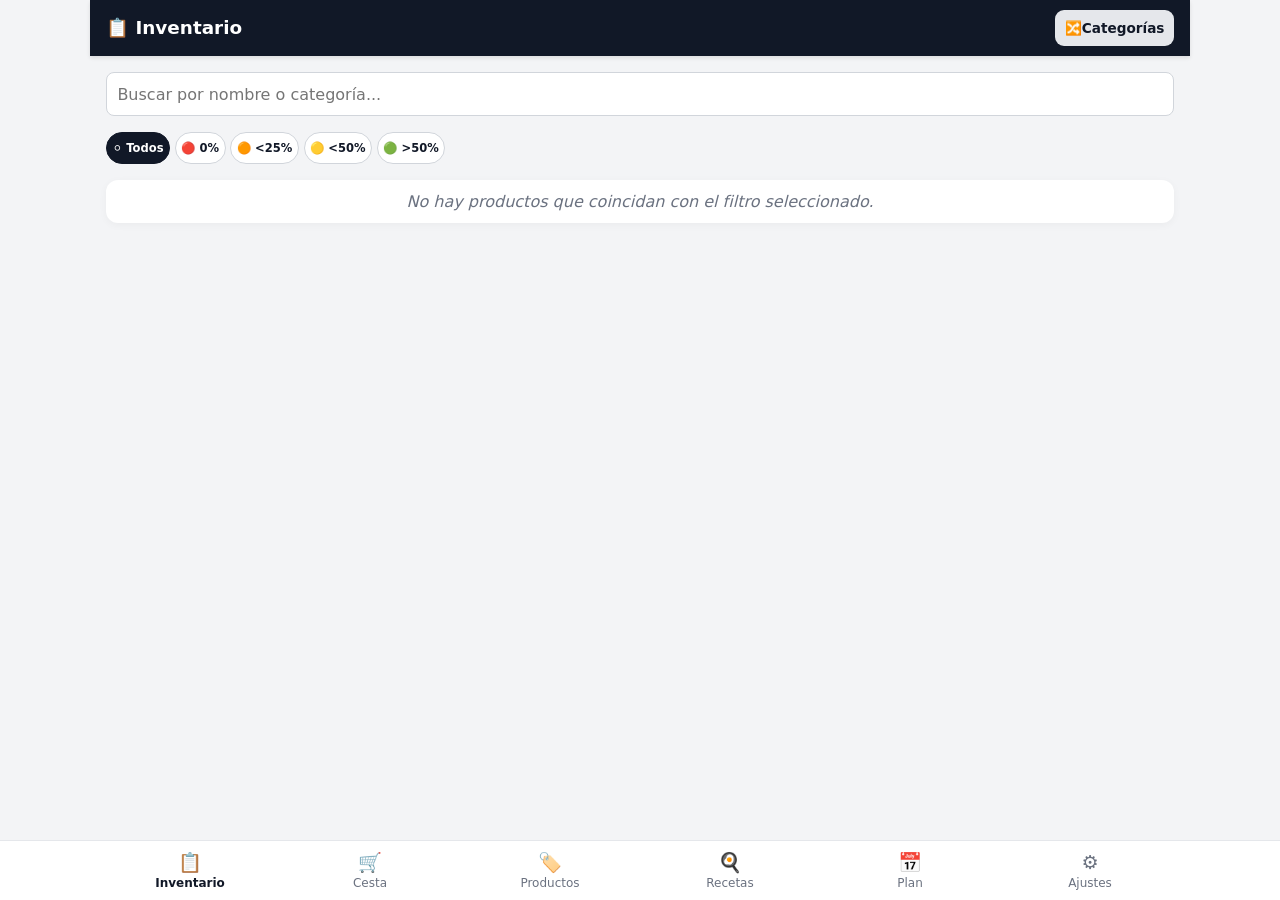
<file: index.html>
<!DOCTYPE html>
<html lang="es">
<head>
    <meta charset="UTF-8">
    <meta name="viewport" content="width=device-width, initial-scale=1.0, maximum-scale=1.0, user-scalable=no">
    <title>Control de Inventario Doméstico v2.1.2</title>
    <link rel="stylesheet" href="css/styles.css">
    <link rel="manifest" href="manifest.json">
    <meta name="theme-color" content="#111827">
    <meta name="apple-mobile-web-app-capable" content="yes">
    <meta name="apple-mobile-web-app-status-bar-style" content="black-translucent">
</head>
<body>

    <!-- ENCABEZADO SUPERIOR CONTEXTUAL UNIFICADO (v2.1.2) -->
    <header class="topbar">
        <div id="topbar-title" class="topbar-title">📋 Mi Inventario</div>
        <div id="topbar-actions" class="topbar-actions"></div>
    </header>

    <!-- BANNER FLOTANTE DE ACTUALIZACIÓN AUTOMÁTICA DE SERVICE WORKER -->
    <div id="sw-update-banner" class="sw-banner hidden">
        <span>🚀 Nueva versión v2.1.2 lista.</span>
        <button id="btn-sw-reload" class="btn btn-success small">Actualizar</button>
    </div>

    <!-- NOTIFICACIONES TOAST -->
    <div id="toast-container"></div>

    <main class="main-container">

        <!-- PESTAÑA 1: INVENTARIO -->
        <section id="tab-inventario" class="tab-content active">
            <div class="search-box">
                <input type="text" id="search-inventario" placeholder="Buscar por nombre o categoría...">
                <button type="button" id="clear-search-inventario" class="clear-search-btn hidden" title="Limpiar búsqueda">✕</button>
            </div>

            <div class="filter-chips-scroll">
                <div class="filter-chips">
                    <button class="chip active" data-filter="all">⚪ Todos</button>
                    <button class="chip chip-red" data-filter="red">🔴 0%</button>
                    <button class="chip chip-orange" data-filter="orange">🟠 &lt;25%</button>
                    <button class="chip chip-yellow" data-filter="yellow">🟡 &lt;50%</button>
                    <button class="chip chip-green" data-filter="green">🟢 &gt;50%</button>
                </div>
            </div>

            <div id="lista-inventario-container"></div>
        </section>

        <!-- PESTAÑA 2: CESTA DE LA COMPRA -->
        <section id="tab-compra" class="tab-content">
            <div class="bulk-actions-bar">
                <button id="btn-select-all" class="btn btn-secondary small">Marcar Todos</button>
                <button id="btn-deselect-all" class="btn btn-secondary small">Desmarcar Todos</button>
            </div>

            <div id="contenedor-compra"></div>

            <div class="cart-footer-action">
                <button id="btn-finish-purchase" class="btn btn-success full">Reponer Seleccionados</button>
            </div>
        </section>

        <!-- PESTAÑA 3: PRODUCTOS / CATÁLOGO -->
        <section id="tab-productos" class="tab-content">
            <div class="search-box">
                <input type="text" id="search-productos" placeholder="Buscar producto...">
                <button type="button" id="clear-search-productos" class="clear-search-btn hidden" title="Limpiar búsqueda">✕</button>
            </div>

            <div id="contenedor-productos"></div>
        </section>

        <!-- PESTAÑA 4: RECETAS -->
        <section id="tab-recetas" class="tab-content">
            <div id="contenedor-recetas"></div>
        </section>

        <!-- PESTAÑA 5: PLANIFICADOR -->
        <section id="tab-planificador" class="tab-content">
            <div id="contenedor-planificador"></div>
        </section>

        <!-- PESTAÑA 6: AJUSTES -->
        <section id="tab-ajustes" class="tab-content">
            <div class="section-header">
                <h2>Panel de Control y Respaldo</h2>
            </div>

            <div class="card">
                <h3>Apariencia</h3>
                <div class="setting-row">
                    <span>Modo Oscuro / Claro</span>
                    <button id="btn-toggle-darkmode" class="btn btn-secondary small">Alternar Tema 🌓</button>
                </div>
            </div>

            <!-- Configuración API Key Gemini con Enlace Directo -->
            <div class="card">
                <h3>Configuración IA (Gemini API)</h3>
                <p class="product-meta">
                    Clave requerida para traducciones e interpretación de recetas con IA.
                    <a href="https://aistudio.google.com/app/apikey" target="_blank" class="link-external">Obtener Key en Google AI Studio ↗</a>
                </p>
                <div class="form-row" style="margin-top: 0.5rem; display: flex; gap: 8px;">
                    <input type="password" id="input-gemini-key" placeholder="AIzaSy..." style="flex: 1; margin-top: 0;">
                    <button id="btn-save-gemini-key" class="btn btn-primary small">Guardar Key</button>
                </div>
            </div>

            <div class="card">
                <h3>Gestión de Pasillos / Categorías</h3>
                <p class="product-meta">Añade o elimina pasillos. Al borrar uno, sus productos pasarán a "Otros".</p>
                <div class="form-row" style="margin-top: 0.5rem;">
                    <input type="text" id="new-category-input" placeholder="Nombre del pasillo (ej. Frutería)">
                    <button id="btn-add-category" class="btn btn-primary">Añadir</button>
                </div>
                <div id="categories-list-container" class="categories-tags-grid" style="margin-top: 0.8rem;"></div>
            </div>

            <div class="card">
                <h3>Estadísticas Globales</h3>
                <div class="stats-grid">
                    <div class="stat-card">
                        <span class="stat-label">Total Productos</span>
                        <span id="stat-total-prod" class="stat-value">0</span>
                    </div>
                    <div class="stat-card">
                        <span class="stat-label">Bajo Mínimos</span>
                        <span id="stat-low-stock" class="stat-value">0</span>
                    </div>
                    <div class="stat-card">
                        <span class="stat-label">Cobertura</span>
                        <span id="stat-coverage" class="stat-value">0%</span>
                    </div>
                    <div class="stat-card">
                        <span class="stat-label">Cat. Principal</span>
                        <span id="stat-top-cat" class="stat-value">-</span>
                    </div>
                </div>
            </div>

            <div class="card">
                <h3>Copia de Seguridad</h3>
                <p class="product-meta">Exporta tus datos con fecha y versión o restaura un respaldo previo.</p>
                <div class="backup-actions-vertical">
                    <button id="btn-export-backup" class="btn btn-primary full">Exportar Copia (.json)</button>
                    <label for="file-import-backup" class="btn btn-secondary full btn-import-label">
                        Importar Copia
                        <input type="file" id="file-import-backup" accept=".json" style="display: none;">
                    </label>
                </div>
            </div>

            <div class="app-version-footer">
                Versión de la app: v2.1.2
            </div>
        </section>

    </main>

    <!-- MODO SUPERMERCADO COMPACTO -->
    <div id="compact-mode-overlay" class="compact-overlay hidden">
        <div class="compact-overlay-header">
            <h2>🛒 Lista Compacta (Supermercado)</h2>
            <button id="btn-exit-compact" class="btn btn-danger small">Salir ✕</button>
        </div>
        <div id="compact-overlay-body" class="compact-overlay-body"></div>
    </div>

    <!-- MODAL DE SELECCIÓN Y RECETAFORGE (v2.1.2 - Botones en Paralelo y UI Optimizada) -->
    <div id="receta-forge-modal" class="modal hidden">
        <div class="modal-box" style="max-width: 680px;">
            <div class="modal-head">
                <h3 id="forge-modal-title">🍳 Gestor de Recetas v2.1.2</h3>
                <button id="btn-close-forge-modal" class="icon-btn">&times;</button>
            </div>
            
            <!-- SELECTOR INICIAL: BOTONES EN PARALELO -->
            <div id="forge-mode-selector" class="forge-mode-select-row">
                <button id="btn-choose-manual" class="btn btn-primary full" style="flex: 1;">✏️ Crear Manual</button>
                <button id="btn-choose-online" class="btn btn-secondary full" style="flex: 1;">🌐 Buscar en TheMealDB</button>
            </div>

            <!-- SECCIÓN 1: BUSCADOR THEMEALDB (Minimalista inicial) -->
            <div id="section-mealdb-search" class="forge-section hidden">
                <button id="btn-back-to-selector-1" class="btn btn-secondary small" style="margin-bottom: 12px;">← Volver al selector</button>
                <div class="search-box">
                    <input type="text" id="search-mealdb-input" placeholder="Buscar plato en inglés (ej: Carbonara, Lasagna)...">
                    <button id="btn-search-mealdb" class="btn btn-primary small" style="position: absolute; right: 4px; top: 4px; min-height: 36px;">Buscar</button>
                </div>
                <div id="mealdb-results-grid" class="mealdb-grid"></div>
            </div>

            <!-- SECCIÓN 2: VISTA PREVIA Y VALIDACIÓN INTERMEDIA ONLINE -->
            <div id="section-mealdb-preview" class="forge-section hidden">
                <button id="btn-back-to-search" class="btn btn-secondary small" style="margin-bottom: 12px;">← Volver a resultados</button>
                <div id="mealdb-preview-content"></div>
            </div>

            <!-- SECCIÓN 3: EDITOR FORMULARIO (MANUAL O POST-IA) -->
            <div id="section-recipe-editor" class="forge-section hidden">
                <button id="btn-back-to-selector-2" class="btn btn-secondary small" style="margin-bottom: 12px;">← Volver al selector</button>
                <input type="hidden" id="edit-recipe-id">
                
                <label for="recipe-input-name">Nombre de la Receta *</label>
                <input type="text" id="recipe-input-name" placeholder="Ej. Tortilla de Patatas Tradicional">

                <div class="form-row">
                    <div>
                        <label for="recipe-input-category">Categoría</label>
                        <input type="text" id="recipe-input-category" placeholder="Ej. Principal, Postre">
                    </div>
                    <div>
                        <label for="recipe-input-diners">Comensales Base *</label>
                        <input type="number" id="recipe-input-diners" min="1" value="4">
                    </div>
                </div>

                <label style="margin-top: 14px; display: flex; justify-content: space-between; align-items: center;">
                    <span>Ingredientes (Editables)</span>
                    <button type="button" id="btn-add-ingredient-row" class="btn btn-secondary small">+ Ingrediente</button>
                </label>
                
                <div id="ingredients-editor-list" class="ingredients-editor-container"></div>

                <label for="recipe-input-steps" style="margin-top: 14px;">Pasos de Elaboración</label>
                <textarea id="recipe-input-steps" rows="5" placeholder="Escribe un paso por línea..."></textarea>

                <div class="modal-actions" style="margin-top: 18px;">
                    <button type="button" id="btn-cancel-recipe" class="btn btn-secondary">Cancelar</button>
                    <button type="button" id="btn-save-recipe-final" class="btn btn-primary">Guardar Receta en la PWA</button>
                </div>
            </div>
        </div>
    </div>

    <!-- MODAL DE VISUALIZACIÓN / ESCALADO DE RECETA -->
    <div id="view-recipe-modal" class="modal hidden">
        <div class="modal-box" style="max-width: 580px;">
            <div class="modal-head">
                <h3 id="view-recipe-title">Título Receta</h3>
                <button id="btn-close-view-modal" class="icon-btn">&times;</button>
            </div>

            <div id="view-recipe-body"></div>
        </div>
    </div>

    <!-- NAVEGACIÓN INFERIOR FIJA -->
    <nav class="bottom-nav">
        <button class="nav-btn active" data-tab="inventario">
            <span class="icon">📋</span>
            <span>Inventario</span>
        </button>
        <button class="nav-btn" data-tab="compra">
            <span class="icon">🛒</span>
            <span>Cesta</span>
            <span id="badge-compra" class="badge hidden">0</span>
        </button>
        <button class="nav-btn" data-tab="productos">
            <span class="icon">🏷️</span>
            <span>Productos</span>
        </button>
        <button class="nav-btn" data-tab="recetas">
            <span class="icon">🍳</span>
            <span>Recetas</span>
        </button>
        <button class="nav-btn" data-tab="planificador">
            <span class="icon">📅</span>
            <span>Plan</span>
        </button>
        <button class="nav-btn" data-tab="ajustes">
            <span class="icon">⚙️</span>
            <span>Ajustes</span>
        </button>
    </nav>

    <!-- MODAL DE CREACIÓN / EDICIÓN DE PRODUCTOS -->
    <div id="product-modal" class="modal hidden">
        <div class="modal-box">
            <div class="modal-head">
                <h3 id="modal-title">Añadir Producto</h3>
                <button id="btn-close-modal" class="icon-btn">&times;</button>
            </div>
            <form id="product-form">
                <input type="hidden" id="product-id">
                
                <label for="product-name">Nombre del producto *</label>
                <input type="text" id="product-name" required placeholder="Ej. Leche entera, Arroz, Jamón">

                <label for="product-category">Categoría / Pasillo *</label>
                <select id="product-category" required></select>

                <label for="prod-unidad">Unidad de medida</label>
                <select id="prod-unidad">
                    <option value="ud">Unidades (ud)</option>
                    <option value="kg">Kilogramos (kg)</option>
                    <option value="g">Gramos (g)</option>
                    <option value="L">Litros (L)</option>
                    <option value="ml">Mililitros (ml)</option>
                </select>

                <div class="form-row">
                    <div>
                        <label for="product-current-stock">Stock actual</label>
                        <input type="number" id="product-current-stock" step="any" min="0" value="0">
                    </div>
                    <div>
                        <label for="product-target-stock">Stock objetivo *</label>
                        <input type="number" id="product-target-stock" step="any" min="0.1" value="1" required>
                    </div>
                </div>

                <div class="modal-actions">
                    <button type="button" id="btn-cancel-modal" class="btn btn-secondary">Cancelar</button>
                    <button type="submit" class="btn btn-primary">Guardar</button>
                </div>
            </form>
        </div>
    </div>

    <!-- MODAL DE CONFIRMACIÓN PERSONALIZADO -->
    <div id="custom-confirm-modal" class="modal hidden">
        <div class="modal-box" style="max-width: 380px; text-align: center;">
            <h3 id="confirm-modal-title" style="margin-bottom: 0.75rem;">Confirmación</h3>
            <p id="confirm-modal-msg" style="margin-bottom: 1.25rem; font-size: 0.95rem; color: var(--text-muted);"></p>
            <div class="modal-actions" style="justify-content: center;">
                <button id="btn-confirm-cancel" class="btn btn-secondary">Cancelar</button>
                <button id="btn-confirm-ok" class="btn btn-danger">Aceptar</button>
            </div>
        </div>
    </div>

    <script type="module" src="js/app.js"></script>
</body>
</html>
</file>
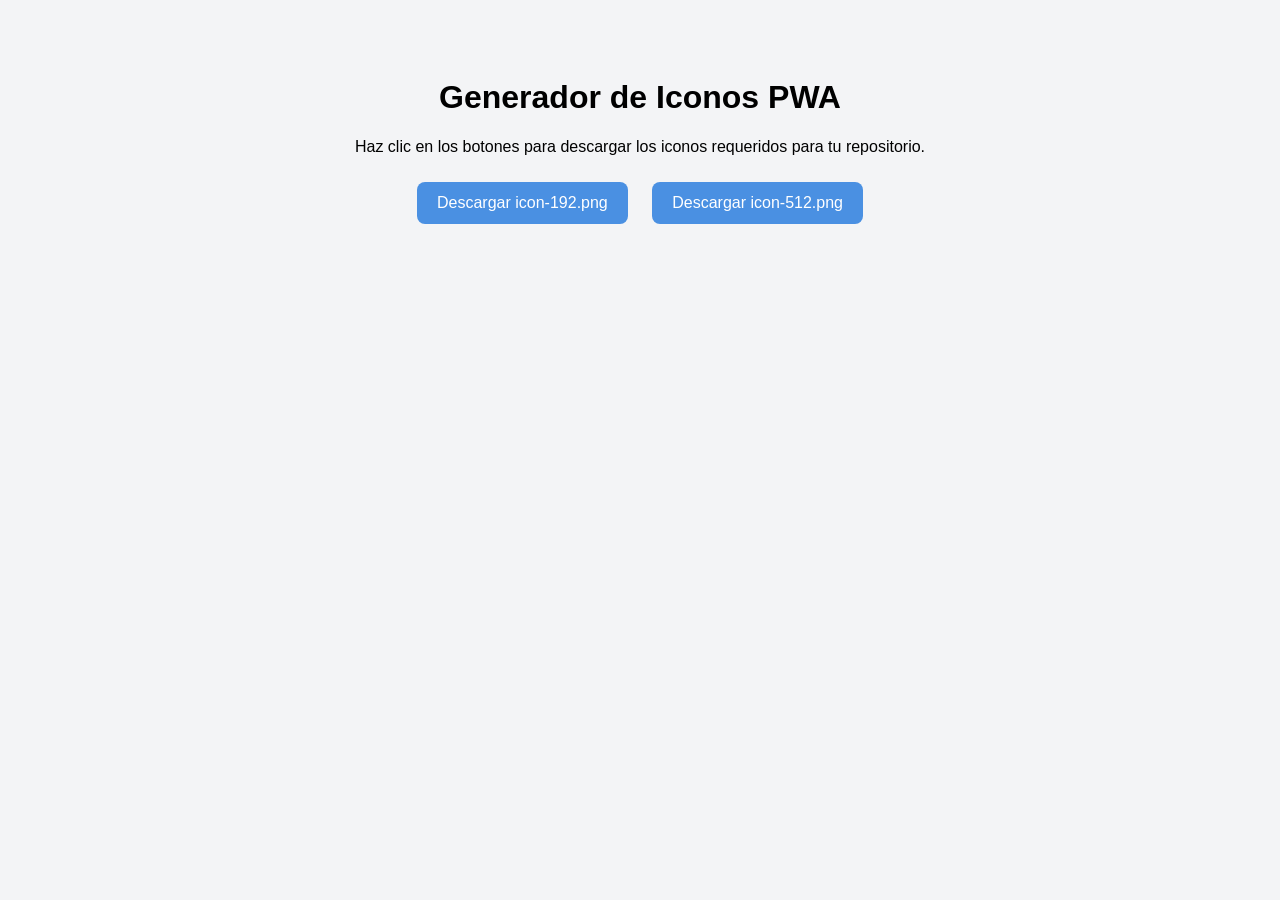
<file: tools/generador_iconos.html>
<!DOCTYPE html>
<html lang="es">
<head>
    <meta charset="UTF-8">
    <title>Generador de Iconos - Mi Despensa v1.6.0</title>
    <style>
        body { font-family: sans-serif; text-align: center; padding-top: 50px; background: #f3f4f6; }
        button { background: #4a90e2; color: white; border: none; padding: 12px 20px; font-size: 16px; border-radius: 8px; cursor: pointer; margin: 10px; }
        button:hover { background: #357abd; }
    </style>
</head>
<body>
    <h1>Generador de Iconos PWA</h1>
    <p>Haz clic en los botones para descargar los iconos requeridos para tu repositorio.</p>
    
    <canvas id="canvas" style="display:none;"></canvas>
    
    <div>
        <button onclick="downloadIcon(192)">Descargar icon-192.png</button>
        <button onclick="downloadIcon(512)">Descargar icon-512.png</button>
    </div>

    <script>
        function drawIcon(size) {
            const canvas = document.getElementById('canvas');
            canvas.width = size;
            canvas.height = size;
            const ctx = canvas.getContext('2d');

            // Fondo corporativo sólido (Azul #4a90e2)
            ctx.fillStyle = '#4a90e2';
            ctx.fillRect(0, 0, size, size);

            // Círculo central blanco de contraste (con zona de seguridad interna)
            ctx.fillStyle = '#ffffff';
            ctx.beginPath();
            ctx.arc(size / 2, size / 2, size * 0.36, 0, Math.PI * 2);
            ctx.fill();

            // Símbolo central minimalista (Cesta de la compra 🛒)
            ctx.font = `${size * 0.38}px sans-serif`;
            ctx.textAlign = 'center';
            ctx.textBaseline = 'middle';
            ctx.fillText('🛒', size / 2, size / 2);

            return canvas.toDataURL('image/png');
        }

        function downloadIcon(size) {
            const dataURL = drawIcon(size);
            const link = document.createElement('a');
            link.download = `icon-${size}.png`;
            link.href = dataURL;
            link.click();
        }
    </script>
</body>
</html>
</file>
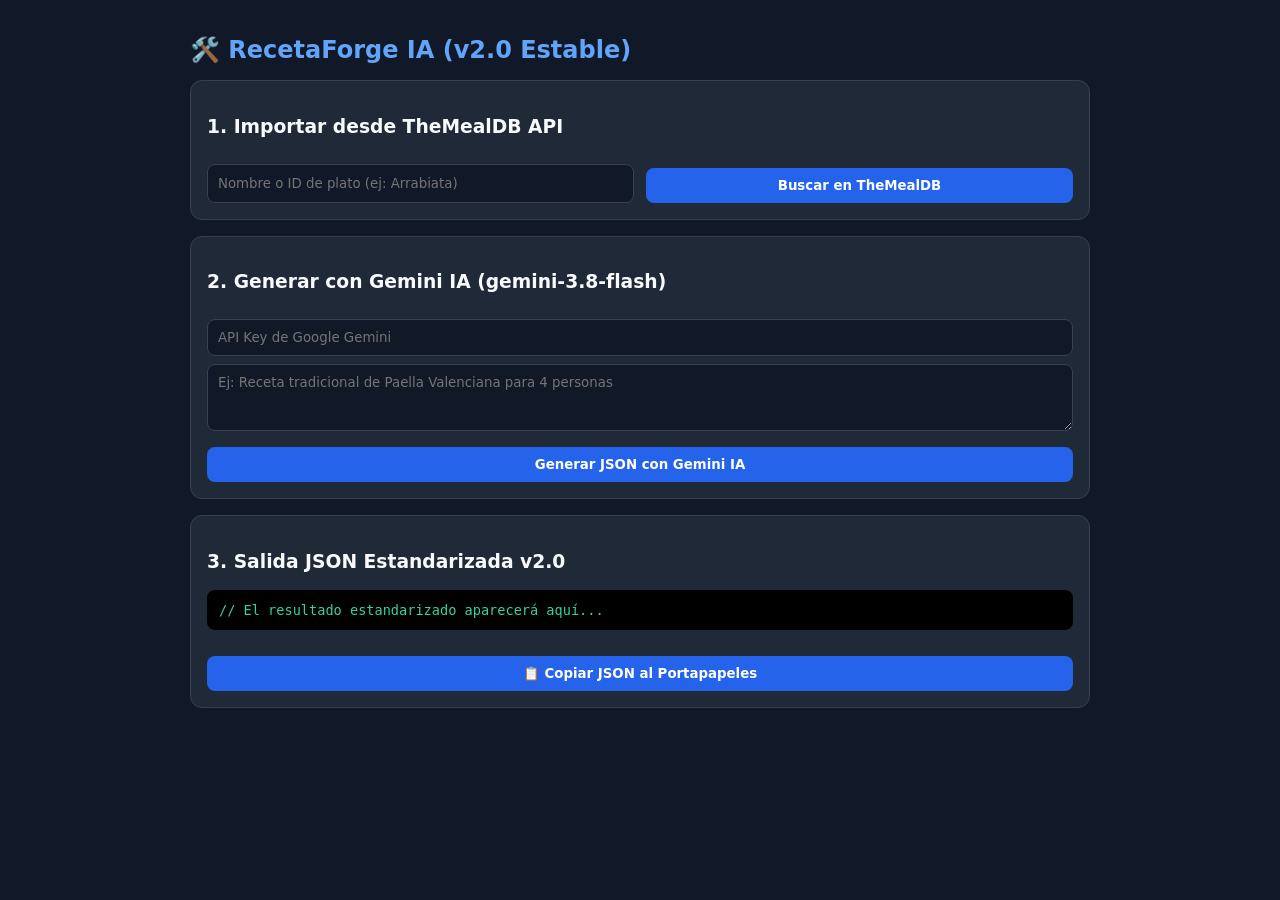
<file: tools/receta_forge.html>
<!DOCTYPE html>
<html lang="es">
<head>
    <meta charset="UTF-8">
    <meta name="viewport" content="width=device-width, initial-scale=1.0">
    <title>RecetaForge IA - Mi Despensa v2.0</title>
    <style>
        :root {
            --bg: #111827;
            --card: #1f2937;
            --text: #f9fafb;
            --accent: #2563eb;
            --border: #374151;
        }
        body {
            background: var(--bg);
            color: var(--text);
            font-family: system-ui, -apple-system, sans-serif;
            padding: 20px;
            max-width: 900px;
            margin: 0 auto;
        }
        h1 { font-size: 1.5rem; margin-bottom: 1rem; color: #60a5fa; }
        .card { background: var(--card); border: 1px solid var(--border); border-radius: 12px; padding: 16px; margin-bottom: 16px; }
        input, textarea, button { width: 100%; padding: 10px; margin-top: 8px; border-radius: 8px; border: 1px solid var(--border); background: #111827; color: #fff; font-family: inherit; box-sizing: border-box; }
        button { background: var(--accent); font-weight: bold; cursor: pointer; border: none; margin-top: 12px; }
        button:hover { opacity: 0.9; }
        pre { background: #000; padding: 12px; border-radius: 8px; overflow-x: auto; font-size: 0.85rem; color: #34d399; }
        .grid { display: grid; grid-template-columns: 1fr 1fr; gap: 12px; }
    </style>
</head>
<body>

    <h1>🛠️ RecetaForge IA (v2.0 Estable)</h1>

    <div class="card">
        <h3>1. Importar desde TheMealDB API</h3>
        <div class="grid">
            <input type="text" id="mealdb-id" placeholder="Nombre o ID de plato (ej: Arrabiata)">
            <button id="btn-fetch-mealdb">Buscar en TheMealDB</button>
        </div>
    </div>

    <div class="card">
        <h3>2. Generar con Gemini IA (gemini-3.8-flash)</h3>
        <input type="password" id="gemini-key" placeholder="API Key de Google Gemini">
        <textarea id="gemini-prompt" rows="3" placeholder="Ej: Receta tradicional de Paella Valenciana para 4 personas"></textarea>
        <button id="btn-generate-gemini">Generar JSON con Gemini IA</button>
    </div>

    <div class="card">
        <h3>3. Salida JSON Estandarizada v2.0</h3>
        <pre id="json-output">// El resultado estandarizado aparecerá aquí...</pre>
        <button id="btn-copy-json">📋 Copiar JSON al Portapapeles</button>
    </div>

    <script>
        document.getElementById('btn-fetch-mealdb').onclick = async () => {
            const query = document.getElementById('mealdb-id').value.trim();
            if (!query) return alert('Introduce un nombre de receta');
            try {
                const res = await fetch(`https://www.themealdb.com/api/json/v1/1/search.php?s=${encodeURIComponent(query)}`);
                const data = await res.json();
                if (!data.meals) return alert('No se encontraron recetas');
                
                const meal = data.meals[0];
                const recetaFormat = {
                    id: 'receta_' + Date.now(),
                    nombre: meal.strMeal,
                    categoria: meal.strCategory || 'General',
                    tiempo_preparacion_min: 30,
                    raciones: 4,
                    ingredientes: [],
                    pasos: meal.strInstructions.split('\r\n').filter(p => p.trim())
                };

                for (let i = 1; i <= 20; i++) {
                    const ing = meal[`strIngredient${i}`];
                    const qty = meal[`strMeasure${i}`];
                    if (ing && ing.trim()) {
                        recetaFormat.ingredientes.push({ nombre: ing.trim(), cantidad: qty ? qty.trim() : '1 ud' });
                    }
                }

                document.getElementById('json-output').textContent = JSON.stringify(recetaFormat, null, 2);
            } catch (err) {
                alert('Error al consultar TheMealDB API');
            }
        };

        document.getElementById('btn-generate-gemini').onclick = async () => {
            const apiKey = document.getElementById('gemini-key').value.trim();
            const promptText = document.getElementById('gemini-prompt').value.trim();
            if (!apiKey || !promptText) return alert('Introduce la API Key de Gemini y la descripción');

            const systemPrompt = `Devuelve ÚNICAMENTE un objeto JSON válido con este formato exacto:
            {
              "id": "receta_timestamp",
              "nombre": "Nombre",
              "categoria": "Categoría",
              "tiempo_preparacion_min": 30,
              "raciones": 4,
              "ingredientes": [{"nombre": "Ingrediente", "cantidad": "200 g"}],
              "pasos": ["Paso 1", "Paso 2"]
            }`;

            try {
                const response = await fetch(`https://generativelanguage.googleapis.com/v1beta/models/gemini-3.8-flash:generateContent?key=${apiKey}`, {
                    method: 'POST',
                    headers: { 'Content-Type': 'application/json' },
                    body: JSON.stringify({
                        contents: [{ parts: [{ text: `${systemPrompt}\n\nReceta solicitada: ${promptText}` }] }]
                    })
                });

                const data = await response.json();
                const rawText = data.candidates[0].content.parts[0].text.replace(/```json/g, '').replace(/```/g, '').trim();
                const parsed = JSON.parse(rawText);
                parsed.id = 'receta_' + Date.now();
                document.getElementById('json-output').textContent = JSON.stringify(parsed, null, 2);
            } catch (e) {
                alert('Error al generar receta con Gemini IA');
            }
        };

        document.getElementById('btn-copy-json').onclick = () => {
            const text = document.getElementById('json-output').textContent;
            navigator.clipboard.writeText(text).then(() => alert('JSON copiado con éxito'));
        };
    </script>
</body>
</html>
</file>
<file: css/styles.css>
/* ==========================================================================
   VARIABLES Y CONFIGURACIÓN GLOBAL (v2.1.2)
   ========================================================================== */
:root {
    --bg-color: #f3f4f6;
    --card-bg: #ffffff;
    --primary-color: #111827;
    --secondary-bg: #e5e7eb;
    --secondary-text: #111827;
    --text-color: #111827;
    --text-muted: #6b7280;
    --border-color: #e5e7eb;
    --input-border: #d1d5db;
    --danger-bg: #fee2e2;
    --danger-color: #991b1b;
    --success-bg: #166534;
    --info-bg: #1d4ed8;
    --warning-bg: #a16207;
    --nav-height: 60px;
    --font-family: system-ui, -apple-system, "Segoe UI", Roboto, sans-serif;
}

body.dark-mode {
    --bg-color: #111827;
    --card-bg: #1f2937;
    --primary-color: #f9fafb;
    --secondary-bg: #374151;
    --secondary-text: #f9fafb;
    --text-color: #f9fafb;
    --text-muted: #9ca3af;
    --border-color: #374151;
    --input-border: #4b5563;
    --danger-bg: #7f1d1d;
    --danger-color: #fecaca;
    --success-bg: #14532d;
    --info-bg: #1e40af;
    --warning-bg: #78350f;
}

*, *::before, *::after {
    box-sizing: border-box;
    margin: 0;
    padding: 0;
    font-family: var(--font-family);
    -webkit-tap-highlight-color: transparent;
}

body {
    background-color: var(--bg-color);
    color: var(--text-color);
    margin: 0 auto;
    max-width: 1100px;
    touch-action: manipulation;
}

input[type="number"]::-webkit-inner-spin-button,
input[type="number"]::-webkit-outer-spin-button {
    -webkit-appearance: none;
    margin: 0;
}
input[type="number"] { -moz-appearance: textfield; }

/* CABECERA SUPERIOR UNIFICADA */
.topbar {
    background: var(--primary-color);
    color: var(--card-bg);
    padding: 0.75rem 16px;
    height: 56px;
    display: flex;
    justify-content: space-between;
    align-items: center;
    position: sticky;
    top: 0;
    z-index: 900;
    box-shadow: 0 2px 4px rgba(0,0,0,0.1);
}

.topbar-title { font-size: 1.15rem; font-weight: 700; color: var(--card-bg); }
.topbar-actions { display: flex; gap: 0.5rem; align-items: center; }

/* BANNER SW */
.sw-banner {
    position: fixed;
    top: 60px;
    left: 50%;
    transform: translateX(-50%);
    background: #1e40af;
    color: #ffffff;
    padding: 8px 16px;
    border-radius: 20px;
    z-index: 2500;
    display: flex;
    align-items: center;
    gap: 12px;
    font-size: 0.85rem;
    font-weight: 600;
    box-shadow: 0 4px 12px rgba(0,0,0,0.3);
}
.sw-banner.hidden { display: none; }

.main-container { padding: 1rem 16px calc(var(--nav-height) + 2.5rem) 16px; }
.tab-content { display: none; width: 100%; }
.tab-content.active { display: block; }
.section-header { display: flex; justify-content: space-between; align-items: center; gap: 1rem; margin-bottom: 0.8rem; }
h2 { font-size: 1.2rem; color: var(--primary-color); margin: 0; }
.link-external { color: #60a5fa; text-decoration: none; font-weight: 600; margin-left: 4px; }
.link-external:hover { text-decoration: underline; }

/* CHIPS */
.filter-chips-scroll { width: 100%; overflow-x: auto; white-space: nowrap; margin-bottom: 1rem; scrollbar-width: none; }
.filter-chips-scroll::-webkit-scrollbar { display: none; }
.filter-chips { display: inline-flex; gap: 0.3rem; }
.chip {
    border: 1px solid var(--input-border);
    background: var(--card-bg);
    color: var(--text-color);
    padding: 0.2rem 0.35rem;
    border-radius: 16px;
    font-size: 0.72rem;
    font-weight: 600;
    cursor: pointer;
    transition: all 0.2s ease;
    min-height: 32px;
    display: inline-flex;
    align-items: center;
    justify-content: center;
    flex-shrink: 0;
}
.chip.active { background: var(--primary-color); color: var(--card-bg); border-color: var(--primary-color); }
.chip.chip-red.active { background-color: #fee2e2 !important; border-color: #ef4444 !important; color: #991b1b !important; }
.chip.chip-orange.active { background-color: #ffedd5 !important; border-color: #f97316 !important; color: #9a3412 !important; }
.chip.chip-yellow.active { background-color: #fef9c3 !important; border-color: #eab308 !important; color: #854d0e !important; }
.chip.chip-green.active { background-color: #dcfce7 !important; border-color: #22c55e !important; color: #166534 !important; }

/* CESTA */
.cart-qty-adjuster { display: flex; align-items: center; gap: 8px; flex-shrink: 0; }
.cart-qty-input {
    background: transparent !important;
    border: none !important;
    border-bottom: 2px solid var(--primary-color) !important;
    border-radius: 0 !important;
    color: var(--text-color) !important;
    font-size: 1.1rem !important;
    font-weight: 700 !important;
    width: 48px !important;
    text-align: center;
    padding: 2px 0 !important;
    min-height: auto !important;
}
.unit-text { font-size: 0.9rem; font-weight: 600; color: var(--text-muted); }
.bulk-actions-bar { display: flex; gap: 0.5rem; margin-bottom: 1rem; }
.cart-footer-action { margin-top: 1rem; }
.btn-super-toggle { background: #0284c7; color: #ffffff; padding: 0.4rem 0.75rem; font-size: 0.85rem; border-radius: 8px; flex-shrink: 0; min-height: 40px; }

/* MODO COMPACTO */
.compact-overlay { position: fixed; inset: 0; background-color: var(--card-bg); z-index: 9999; display: flex; flex-direction: column; padding: 16px; overflow-y: auto; }
.compact-overlay.hidden { display: none; }
.compact-overlay-header { display: flex; justify-content: space-between; align-items: center; margin-bottom: 1rem; border-bottom: 2px solid var(--border-color); padding-bottom: 0.75rem; }
.compact-overlay-body { flex: 1; display: flex; flex-direction: column; gap: 1rem; }
.compact-section-table { background: var(--card-bg); border: 1px solid var(--border-color); border-radius: 8px; overflow: hidden; }
.compact-section-title { background: var(--secondary-bg); color: var(--primary-color); font-weight: 800; font-size: 0.95rem; padding: 0.6rem 12px; text-transform: uppercase; }
.compact-table-container { display: flex; flex-direction: column; }
.compact-table-row { display: flex; align-items: center; padding: 10px 12px; border-bottom: 1px solid var(--border-color); cursor: pointer; gap: 8px; }
.compact-table-row:last-child { border-bottom: none; }
.compact-row-checked { opacity: 0.45; text-decoration: line-through; }
.compact-col-check input[type="checkbox"] { width: 22px; height: 22px; cursor: pointer; accent-color: var(--primary-color); flex-shrink: 0; }
.compact-col-name { flex: 1; font-weight: 600; font-size: 0.98rem; word-break: break-word; min-width: 0; }
.compact-col-qty-pill { display: inline-flex; align-items: center; background: var(--secondary-bg); border: 1px solid var(--border-color); border-radius: 20px; overflow: hidden; height: 34px; }
.btn-pill-step { background: transparent; color: var(--primary-color); border: none; width: 32px; height: 100%; font-size: 0.95rem; font-weight: 800; display: flex; align-items: center; justify-content: center; cursor: pointer; }
.pill-value { padding: 0 6px; font-size: 0.85rem; font-weight: 700; color: var(--primary-color); min-width: 48px; text-align: center; }

/* RECETAFORGE & MODALES RECETAS (v2.1.2 - Botones en Paralelo y Scroll Fluido) */
.forge-mode-select-row { display: flex; gap: 10px; padding: 1.2rem 0; width: 100%; }
.mealdb-grid { display: grid; grid-template-columns: repeat(auto-fill, minmax(130px, 1fr)); gap: 10px; margin-top: 14px; }
.mealdb-card { background: var(--bg-color); border: 1px solid var(--border-color); border-radius: 8px; padding: 6px; text-align: center; cursor: pointer; transition: transform 0.15s ease; }
.mealdb-card:hover { transform: scale(1.02); }
.mealdb-card img { width: 100%; height: 90px; object-fit: cover; border-radius: 6px; }
.mealdb-card-title { font-size: 0.8rem; font-weight: 700; margin-top: 4px; overflow: hidden; text-overflow: ellipsis; white-space: nowrap; }

/* Cajas fluidas sin scroll excesivo en interior */
.ingredients-editor-container { display: flex; flex-direction: column; gap: 6px; margin-top: 6px; }
.ingredient-edit-row { display: flex; gap: 6px; align-items: center; }
.ingredient-edit-row input { margin-top: 0; min-height: 36px; padding: 4px 8px; }

.diners-selector-box { display: flex; align-items: center; gap: 8px; background: var(--secondary-bg); padding: 8px 12px; border-radius: 10px; margin-bottom: 12px; }
.diners-selector-box span { font-weight: 700; font-size: 0.9rem; }

.raw-data-box { background: var(--secondary-bg); padding: 10px; border-radius: 8px; font-size: 0.85rem; margin-bottom: 12px; height: auto; }

/* ESTILOS COMUNES */
.category-header-accordion { display: flex; justify-content: space-between; align-items: center; padding: 0.8rem 16px; background: var(--secondary-bg); font-weight: 700; font-size: 0.95rem; color: var(--primary-color); border-bottom: 1px solid var(--border-color); text-transform: uppercase; cursor: pointer; user-select: none; }
.category-items.collapsed { display: none; }

.card { background: var(--card-bg); border-radius: 12px; padding: 12px 16px; margin-bottom: 0.85rem; box-shadow: 0 2px 8px rgba(0, 0, 0, 0.04); }
.item-list { list-style: none; display: grid; gap: 0.65rem; width: 100%; }
.item-row { display: flex; justify-content: space-between; align-items: center; padding: 12px 16px; gap: 12px; width: 100%; }
.item-info { flex: 1; min-width: 0; }
.item-info strong { display: block; word-break: break-word; }
.product-meta { font-size: 0.85rem; color: var(--text-muted); margin-top: 0.2rem; }

.stock-controls { display: flex; align-items: center; gap: 6px; flex-shrink: 0; }
.btn-qty { width: 40px; height: 40px; border-radius: 8px; border: 1px solid var(--border-color); background-color: var(--secondary-bg); color: var(--primary-color); font-size: 1.2rem; font-weight: 700; display: flex; align-items: center; justify-content: center; cursor: pointer; user-select: none; }
.qty-badge { background-color: var(--secondary-bg); color: var(--primary-color); font-weight: 700; padding: 0.35rem 0.65rem; border-radius: 6px; font-size: 0.875rem; white-space: nowrap; text-align: center; min-width: 60px; }

.form-row { display: grid; grid-template-columns: 1fr 1fr; gap: 0.7rem; }
input, select, textarea { width: 100%; padding: 0.65rem; border: 1px solid var(--input-border); border-radius: 8px; background: var(--card-bg); font: inherit; color: var(--text-color); margin-top: 0.3rem; min-height: 44px; }
input:focus, select:focus, textarea:focus { outline: 2px solid var(--primary-color); border-color: transparent; }

.search-box { position: relative; margin-bottom: 1rem; }
.search-box input { margin-top: 0; padding-right: 2.5rem; }
.clear-search-btn { position: absolute; right: 10px; top: 50%; transform: translateY(-50%); background: transparent; border: none; color: var(--text-muted); font-size: 1.1rem; cursor: pointer; padding: 4px 8px; }
.clear-search-btn.hidden { display: none; }

button, .btn, .btn-primary, .btn-secondary, .btn-danger, .btn-import-label { border: 0; border-radius: 9px; padding: 0.65rem 0.8rem; cursor: pointer; font: inherit; font-weight: 600; transition: background-color 0.15s ease; white-space: nowrap; display: inline-flex; align-items: center; justify-content: center; min-height: 40px; -webkit-tap-highlight-color: transparent; }
.btn-primary { background: var(--primary-color); color: var(--card-bg); }
.btn-secondary { background: var(--secondary-bg); color: var(--secondary-text); }
.btn-danger { background: var(--danger-bg); color: var(--danger-color); }
.btn-success { background: #22c55e; color: #ffffff; }
.small { padding: 0.4rem 0.6rem; font-size: 0.85rem; min-height: 36px; }
.full { width: 100%; padding: 0.75rem; font-size: 1rem; text-align: center; }

.setting-row { display: flex; justify-content: space-between; align-items: center; margin-top: 0.5rem; }
.categories-tags-grid { display: flex; flex-wrap: wrap; gap: 0.5rem; }
.category-tag-item { background: var(--secondary-bg); color: var(--primary-color); padding: 0.35rem 0.65rem; border-radius: 8px; font-size: 0.85rem; font-weight: 600; display: inline-flex; align-items: center; gap: 6px; }
.btn-del-cat { background: transparent; border: none; color: var(--danger-color); font-size: 1.1rem; font-weight: bold; cursor: pointer; padding: 0 2px; }

.app-version-footer { text-align: center; color: var(--text-muted); font-size: 0.8rem; margin-top: 1.5rem; font-weight: 600; }
.stats-grid { display: grid; grid-template-columns: repeat(2, 1fr); gap: 0.75rem; margin-top: 0.75rem; }
.stat-card { background: var(--bg-color); padding: 0.85rem; border-radius: 10px; display: flex; flex-direction: column; align-items: center; justify-content: center; }
.stat-label { font-size: 0.75rem; color: var(--text-muted); text-transform: uppercase; font-weight: 700; text-align: center; }
.stat-value { font-size: 1.35rem; color: var(--primary-color); font-weight: 700; margin-top: 0.25rem; }

.checkbox-label { display: flex; align-items: center; gap: 0.65rem; width: 100%; cursor: pointer; font-weight: 500; min-height: 44px; }
.checkbox-label input[type="checkbox"] { width: 1.4rem; height: 1.4rem; accent-color: var(--primary-color); cursor: pointer; margin: 0; }
.empty-msg { text-align: center; color: var(--text-muted); font-style: italic; }

.bottom-nav { position: fixed; bottom: 0; left: 0; right: 0; height: var(--nav-height); background: var(--card-bg); border-top: 1px solid var(--border-color); display: flex; justify-content: center; align-items: center; z-index: 1000; }
.nav-btn { position: relative; flex: 1; max-width: 180px; height: 100%; border: 0; background: transparent; padding: 0.4rem 0.25rem; color: var(--text-muted); cursor: pointer; font: inherit; display: flex; flex-direction: column; align-items: center; justify-content: center; font-size: 0.75rem; }
.nav-btn .icon { display: block; font-size: 1.2rem; margin-bottom: 2px; }
.nav-btn.active { color: var(--primary-color); font-weight: 700; }

.badge { position: absolute; top: 4px; right: calc(50% - 18px); background-color: var(--danger-color); color: #ffffff; font-size: 0.7rem; font-weight: 700; padding: 2px 6px; border-radius: 10px; line-height: 1; }
.badge.hidden { display: none; }

.modal { position: fixed; inset: 0; background: rgba(0, 0, 0, 0.5); display: flex; align-items: center; justify-content: center; padding: 16px; z-index: 1100; }
.modal.hidden { display: none; }
.modal-box { background: var(--card-bg); border-radius: 14px; width: min(680px, 100%); max-height: 90vh; overflow-y: auto; padding: 1.2rem; box-shadow: 0 20px 60px rgba(0, 0, 0, 0.3); }
.modal-head { display: flex; justify-content: space-between; align-items: center; margin-bottom: 1rem; }
.modal-head h3 { margin: 0; font-size: 1.2rem; color: var(--primary-color); }
.modal-box label { display: block; margin-top: 0.8rem; font-size: 0.9rem; font-weight: 600; }
.modal-actions { display: flex; justify-content: flex-end; gap: 0.5rem; margin-top: 1.2rem; }
.icon-btn { background: transparent; color: var(--text-muted); font-size: 1.5rem; border: 0; cursor: pointer; min-height: 44px; min-width: 44px; }

#toast-container { position: fixed; bottom: calc(var(--nav-height) + 12px); left: 50%; transform: translateX(-50%); z-index: 2000; display: flex; flex-direction: column; gap: 0.5rem; pointer-events: none; width: min(90%, 360px); }
.toast { color: #ffffff; padding: 0.75rem 1rem; border-radius: 9px; font-size: 0.875rem; box-shadow: 0 8px 24px rgba(0, 0, 0, 0.2); background-color: var(--primary-color); opacity: 0; transform: translateY(20px); transition: all 0.3s ease; text-align: center; }
.toast.show { opacity: 1; transform: translateY(0); }
.toast.success { background: var(--success-bg); }
.toast.info { background: var(--info-bg); }
.toast.warning { background: var(--warning-bg); }

@media (max-width: 600px) { .form-row { grid-template-columns: 1fr; } }
</file>
